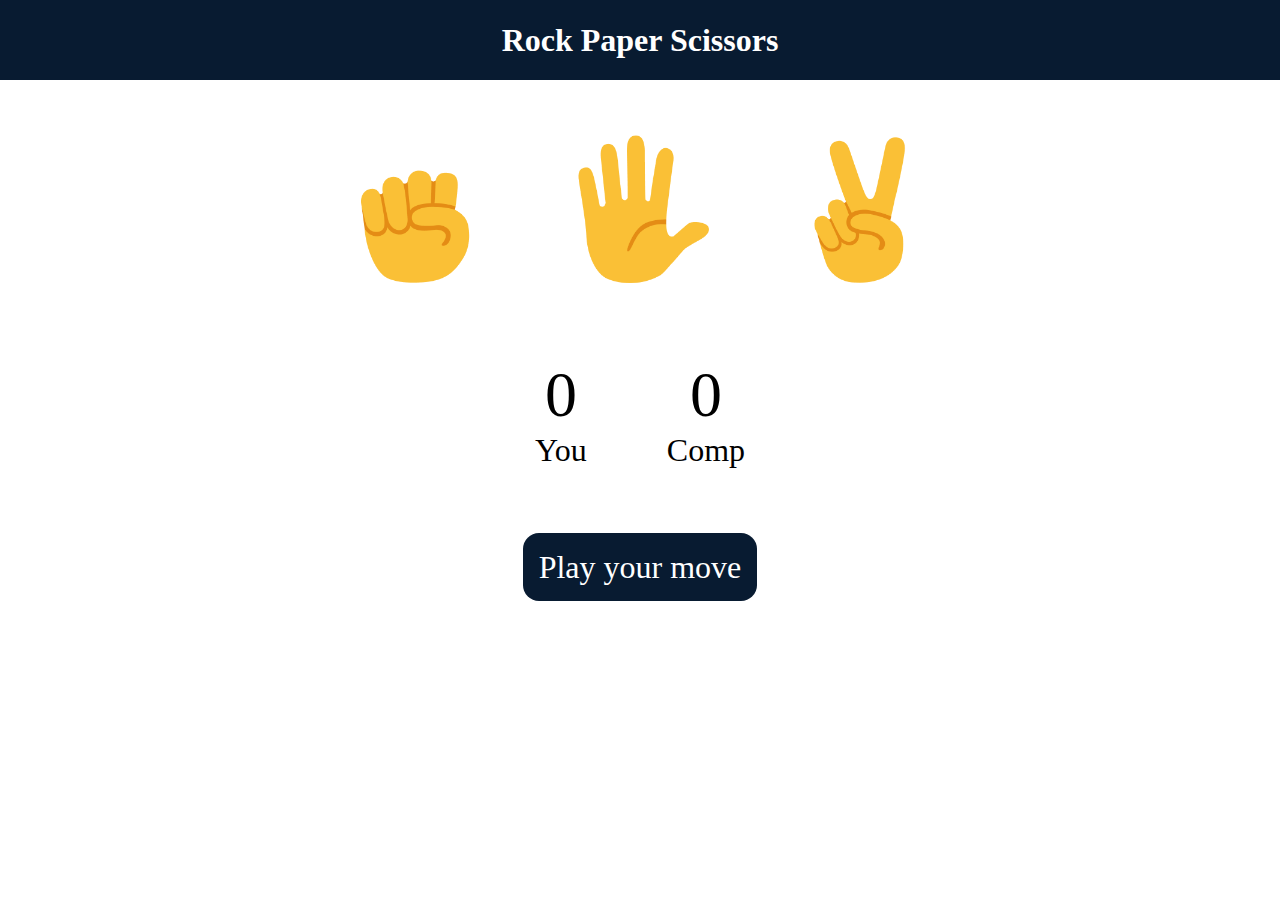
<file: index.html>
<!DOCTYPE html>
<html lang="en">
<head>
     <meta charset="UTF-8">
     <meta name="viewport" content="width=device-width, initial-scale=1.0">
     <title>Rock Paper Scissors Game</title>
     <link rel="stylesheet" href="newStyle.css">
</head>
<body>
     <h1>Rock Paper Scissors</h1>
     <div class="choices">
          <div class="choice" id="rock">
               <img src="./images/rock-emoji.png">
          </div>
          <div class="choice" id = "paper">
               <img src="./images/paper-emoji.png">
          </div>
          <div class="choice" id="scissors">
               <img src="./images/scissors-emoji.png">
          </div>
     </div>

     <div class="score-board">
          <div class="score">
               <p id="user-score">0</p>
               <p>You</p>
          </div>
          <div class="score">
               <p id="comp-score">0</p>
               <p>Comp</p>
          </div>
     </div>

     <div class="msg-container">
          <p id="msg">Play your move</p>
     </div>
     <script src="script.js"></script>
</body>
</html>
</file>
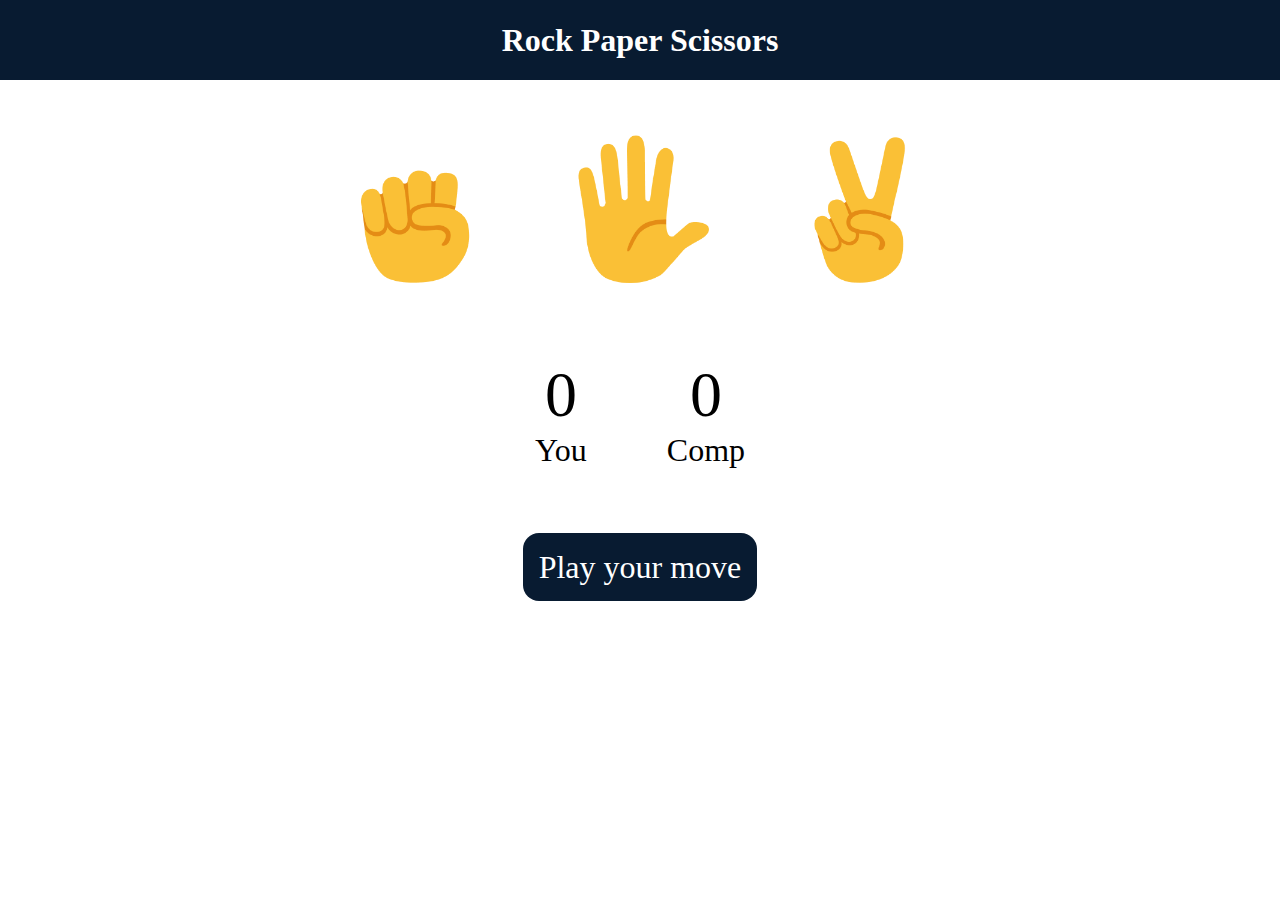
<file: index1.html>
<!DOCTYPE html>
<html lang="en">
<head>
     <meta charset="UTF-8">
     <meta name="viewport" content="width=device-width, initial-scale=1.0">
     <title>Rock Paper Scissors Game</title>
     <link rel="stylesheet" href="newStyle.css">
</head>
<body>
     <h1>Rock Paper Scissors</h1>
     <div class="choices">
          <div class="choice" id="rock">
               <img src="./images/rock-emoji.png">
          </div>
          <div class="choice" id = "paper">
               <img src="./images/paper-emoji.png">
          </div>
          <div class="choice" id="scissors">
               <img src="./images/scissors-emoji.png">
          </div>
     </div>

     <div class="score-board">
          <div class="score">
               <p id="user-score">0</p>
               <p>You</p>
          </div>
          <div class="score">
               <p id="comp-score">0</p>
               <p>Comp</p>
          </div>
     </div>

     <div class="msg-container">
          <p id="msg">Play your move</p>
     </div>
     <script src="script.js"></script>
</body>
</html>
</file>
<file: newStyle.css>
*{
     margin: 0;
     padding: 0;
     text-align: center;
}
h1{
     background-color: #081b31;
     color: #fff;
     height:5rem ;
     line-height: 5rem;
}
.choice{
     height: 200px ;
     width: 200px;
     border-radius: 50%;
     display: flex;
     justify-content: center;
     align-items: center;
}
.choice:hover{
     background-color: #081b31;
     cursor: pointer;
}
img{
     height: 150px;
     width: 150px;
     object-fit: cover;
}
.choices{
     display: flex;
     justify-content: center;
     align-items: center;
     gap: 25px;
     margin-top: 30px;
}
.score-board{
     display: flex;
     align-items: center;
     justify-content: center;
     font-size: 2rem;
     margin-top: 3rem;
     gap: 5rem;
}
#user-score,
#comp-score{
     font-size: 4rem;
}
.msg-container{
     margin-top: 5rem;
}
#msg{
     background-color: #081b31;
     color: #fff;
     font-size: 2rem;
     display: inline;
     padding: 1rem;
     border-radius: 1rem;
}
</file>
